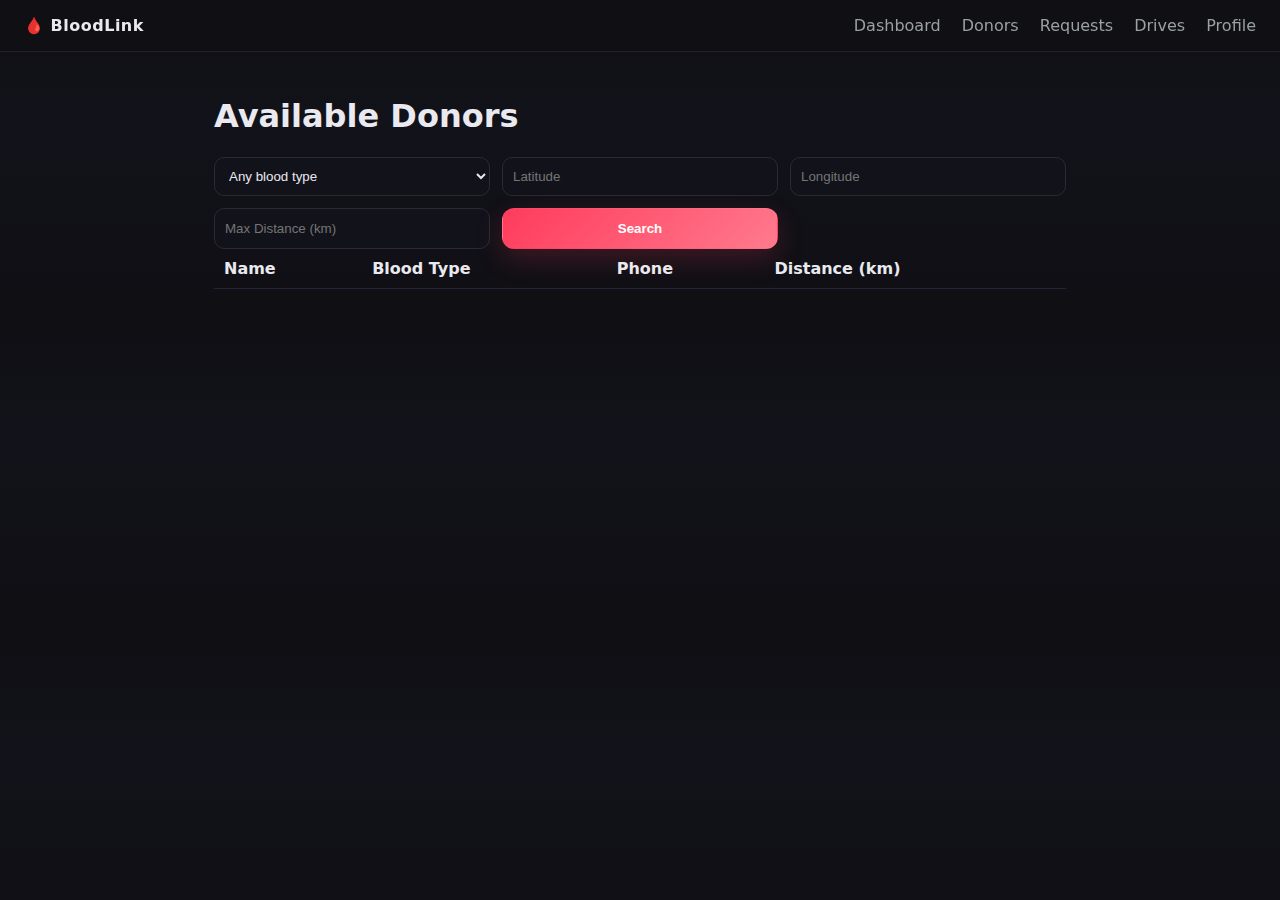
<file: frontend/pages/donors.html>
<!DOCTYPE html>
<html lang="en">
<head>
  <meta charset="UTF-8" />
  <meta name="viewport" content="width=device-width, initial-scale=1" />
  <title>Donors — BloodLink</title>
  <link rel="stylesheet" href="../css/style.css" />
</head>
<body>
  <nav class="nav">
    <div class="brand">🩸 BloodLink</div>
    <div class="links">
      <a href="dashboard.html">Dashboard</a>
      <a href="donors.html" class="active">Donors</a>
      <a href="recipients.html">Requests</a>
      <a href="drives.html">Drives</a>
      <a href="profile.html">Profile</a>
    </div>
  </nav>

  <main style="padding:24px;max-width:900px;margin:0 auto">
    <h1>Available Donors</h1>
    <div class="notice"></div>
    <div class="row">
      <select id="bloodFilter" class="input">
        <option value="">Any blood type</option>
        ${["A+","A-","B+","B-","AB+","AB-","O+","O-"].map(b=>`<option>${b}</option>`).join("")}
      </select>
      <input class="input" id="lat" placeholder="Latitude" />
      <input class="input" id="lon" placeholder="Longitude" />
      <input class="input" id="max_km" placeholder="Max Distance (km)" type="number" />
      <button class="btn primary" id="searchBtn">Search</button>
    </div>
    <table class="table" id="donorsTable">
      <thead>
        <tr><th>Name</th><th>Blood Type</th><th>Phone</th><th>Distance (km)</th></tr>
      </thead>
      <tbody></tbody>
    </table>
  </main>

  <script src="../js/app.js" type="module"></script>
  <script type="module">
    import { api, toast } from "../js/app.js";
    async function search() {
      try {
        const bt = document.getElementById("bloodFilter").value;
        const lat = document.getElementById("lat").value;
        const lon = document.getElementById("lon").value;
        const max_km = document.getElementById("max_km").value;
        const qs = new URLSearchParams({ blood_type:bt, lat, lon, max_km });
        const donors = await api(`/api/donors/?${qs}`, { auth:false });
        const tb = document.querySelector("#donorsTable tbody");
        tb.innerHTML = donors.map(d=>`<tr>
          <td>${d.name}</td>
          <td>${d.blood_type}</td>
          <td>${d.phone || "-"}</td>
          <td>${d.distance_km || "-"}</td>
        </tr>`).join("");
      } catch(e) { toast(e.message, true); }
    }
    document.getElementById("searchBtn").onclick = search;
  </script>
</body>
</html>
</file>
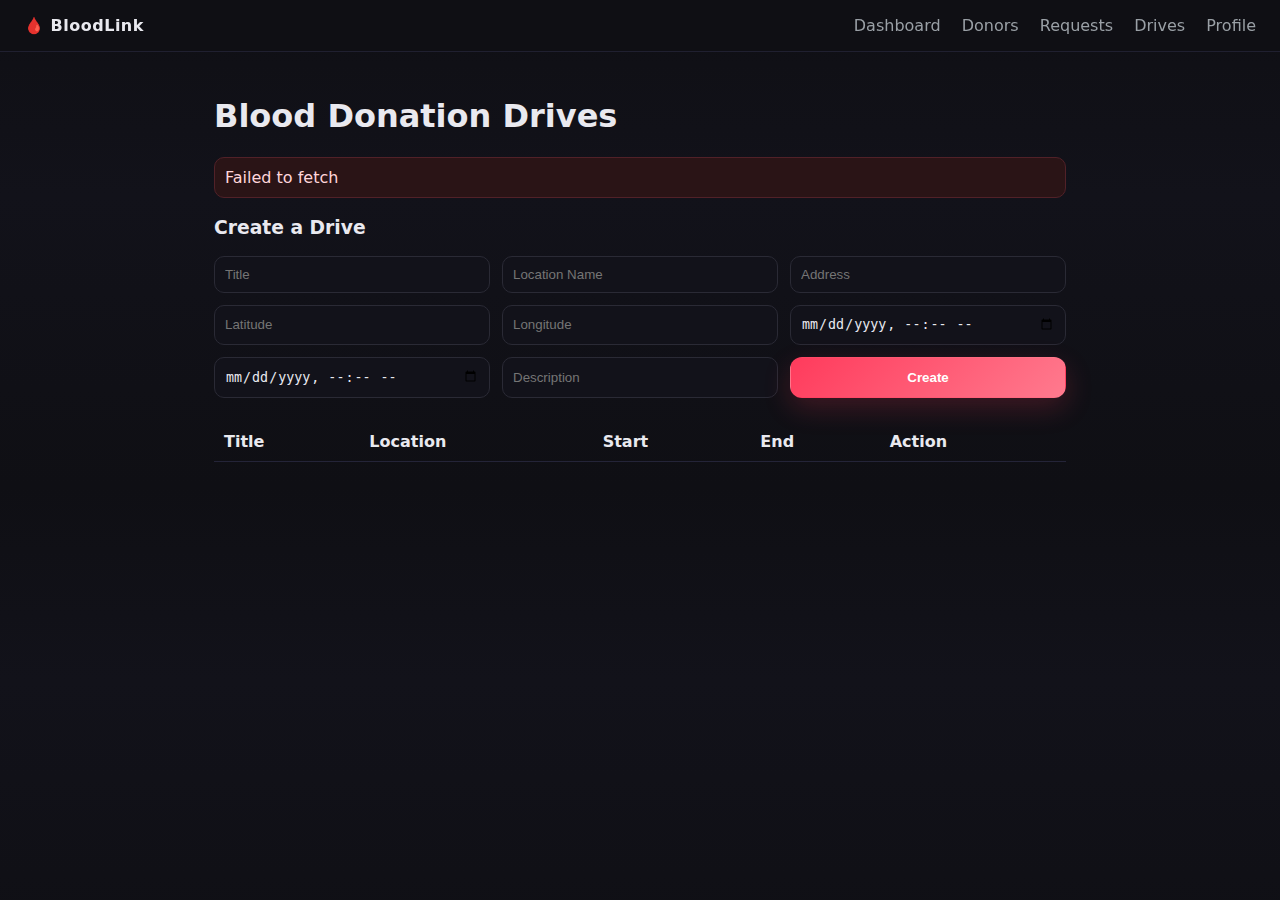
<file: frontend/pages/drives.html>
<!DOCTYPE html>
<html lang="en">
<head>
  <meta charset="UTF-8" />
  <meta name="viewport" content="width=device-width, initial-scale=1" />
  <title>Drives — BloodLink</title>
  <link rel="stylesheet" href="../css/style.css" />
</head>
<body>
  <nav class="nav">
    <div class="brand">🩸 BloodLink</div>
    <div class="links">
      <a href="dashboard.html">Dashboard</a>
      <a href="donors.html">Donors</a>
      <a href="recipients.html">Requests</a>
      <a href="drives.html" class="active">Drives</a>
      <a href="profile.html">Profile</a>
    </div>
  </nav>

  <main style="padding:24px;max-width:900px;margin:0 auto">
    <h1>Blood Donation Drives</h1>
    <div class="notice"></div>

    <section style="margin-bottom:24px">
      <h3>Create a Drive</h3>
      <div class="row">
        <input class="input" id="title" placeholder="Title" />
        <input class="input" id="location_name" placeholder="Location Name" />
        <input class="input" id="address" placeholder="Address" />
        <input class="input" id="latitude" placeholder="Latitude" />
        <input class="input" id="longitude" placeholder="Longitude" />
        <input class="input" id="start_time" type="datetime-local" />
        <input class="input" id="end_time" type="datetime-local" />
        <input class="input" id="description" placeholder="Description" />
        <button class="btn primary" id="createBtn">Create</button>
      </div>
    </section>

    <table class="table" id="drivesTable">
      <thead>
        <tr><th>Title</th><th>Location</th><th>Start</th><th>End</th><th>Action</th></tr>
      </thead>
      <tbody></tbody>
    </table>
  </main>

  <script src="../js/app.js" type="module"></script>
  <script type="module">
    import { api, toast } from "../js/app.js";

    async function loadDrives() {
      try {
        const drives = await api("/api/drives/");
        const tb = document.querySelector("#drivesTable tbody");
        tb.innerHTML = drives.map(d=>`<tr>
          <td>${d.title}</td>
          <td>${d.location_name}</td>
          <td>${new Date(d.start_time).toLocaleString()}</td>
          <td>${new Date(d.end_time).toLocaleString()}</td>
          <td><button class="btn ghost" data-id="${d.id}">Register</button></td>
        </tr>`).join("");
      } catch(e) { toast(e.message, true); }
    }

    document.getElementById("createBtn").onclick = async () => {
      try {
        const body = {
          title: v("#title"),
          location_name: v("#location_name"),
          address: v("#address"),
          latitude: v("#latitude"),
          longitude: v("#longitude"),
          start_time: document.getElementById("start_time").value,
          end_time: document.getElementById("end_time").value,
          description: v("#description")
        };
        await api("/api/drives/", { method:"POST", body });
        toast("Drive created");
        loadDrives();
      } catch(e) { toast(e.message, true); }
    };

    document.querySelector("#drivesTable").onclick = async (e) => {
      if (e.target.dataset.id) {
        await api("/api/drives/register", { method:"POST", body:{ drive_id: e.target.dataset.id } });
        toast("Registered for drive");
      }
    };

    function v(sel) { return document.querySelector(sel)?.value?.trim(); }

    loadDrives();
  </script>
</body>
</html>
</file>
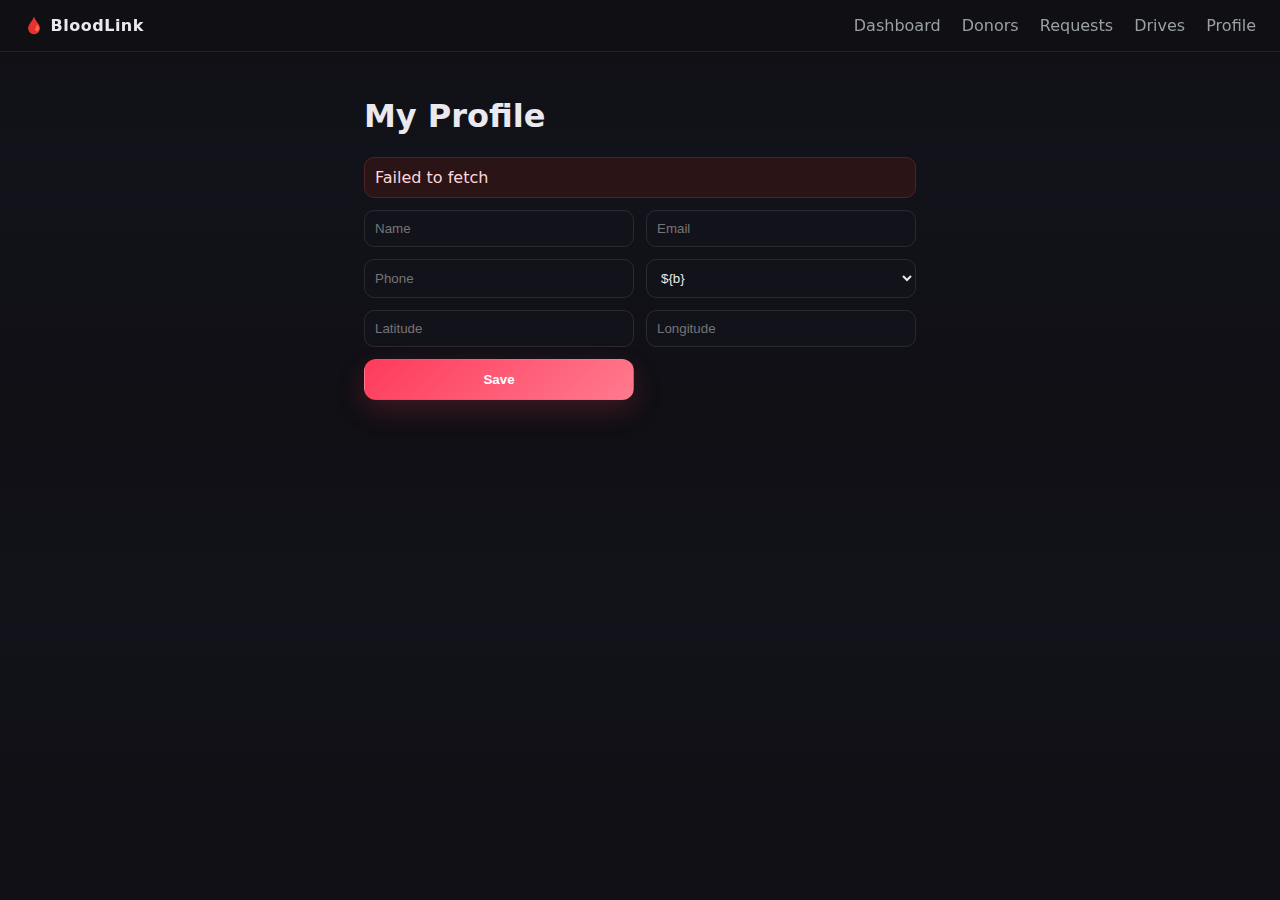
<file: frontend/pages/profile.html>
<!DOCTYPE html>
<html lang="en">
<head>
  <meta charset="UTF-8" />
  <meta name="viewport" content="width=device-width, initial-scale=1" />
  <title>Profile — BloodLink</title>
  <link rel="stylesheet" href="../css/style.css" />
</head>
<body>
  <nav class="nav">
    <div class="brand">🩸 BloodLink</div>
    <div class="links">
      <a href="dashboard.html">Dashboard</a>
      <a href="donors.html">Donors</a>
      <a href="recipients.html">Requests</a>
      <a href="drives.html">Drives</a>
      <a href="profile.html" class="active">Profile</a>
    </div>
  </nav>

  <main style="padding:24px;max-width:600px;margin:0 auto">
    <h1>My Profile</h1>
    <div class="notice"></div>
    <form id="profileForm" class="row">
      <input class="input" name="name" placeholder="Name" />
      <input class="input" name="email" placeholder="Email" disabled />
      <input class="input" name="phone" placeholder="Phone" />
      <select class="input" name="blood_type">
        ${["A+","A-","B+","B-","AB+","AB-","O+","O-"].map(b=>`<option>${b}</option>`).join("")}
      </select>
      <input class="input" name="latitude" placeholder="Latitude" />
      <input class="input" name="longitude" placeholder="Longitude" />
      <button class="btn primary" type="submit">Save</button>
    </form>
  </main>

  <script src="../js/app.js" type="module"></script>
  <script type="module">
    import { state, api, toast } from "../js/app.js";
    async function load() {
      try {
        const me = await api("/api/auth/me");
        state.me = me;
        for (const k in me) {
          const el = document.querySelector(`[name=${k}]`);
          if (el) el.value = me[k] || "";
        }
      } catch(e) { toast(e.message, true); }
    }
    load();
    document.getElementById("profileForm").onsubmit = async (e) => {
      e.preventDefault();
      const body = {};
      new FormData(e.target).forEach((v,k)=>body[k]=v);
      try {
        await api("/api/auth/me", { method:"PUT", body });
        toast("Profile updated");
      } catch(e) { toast(e.message, true); }
    }
  </script>
</body>
</html>
</file>
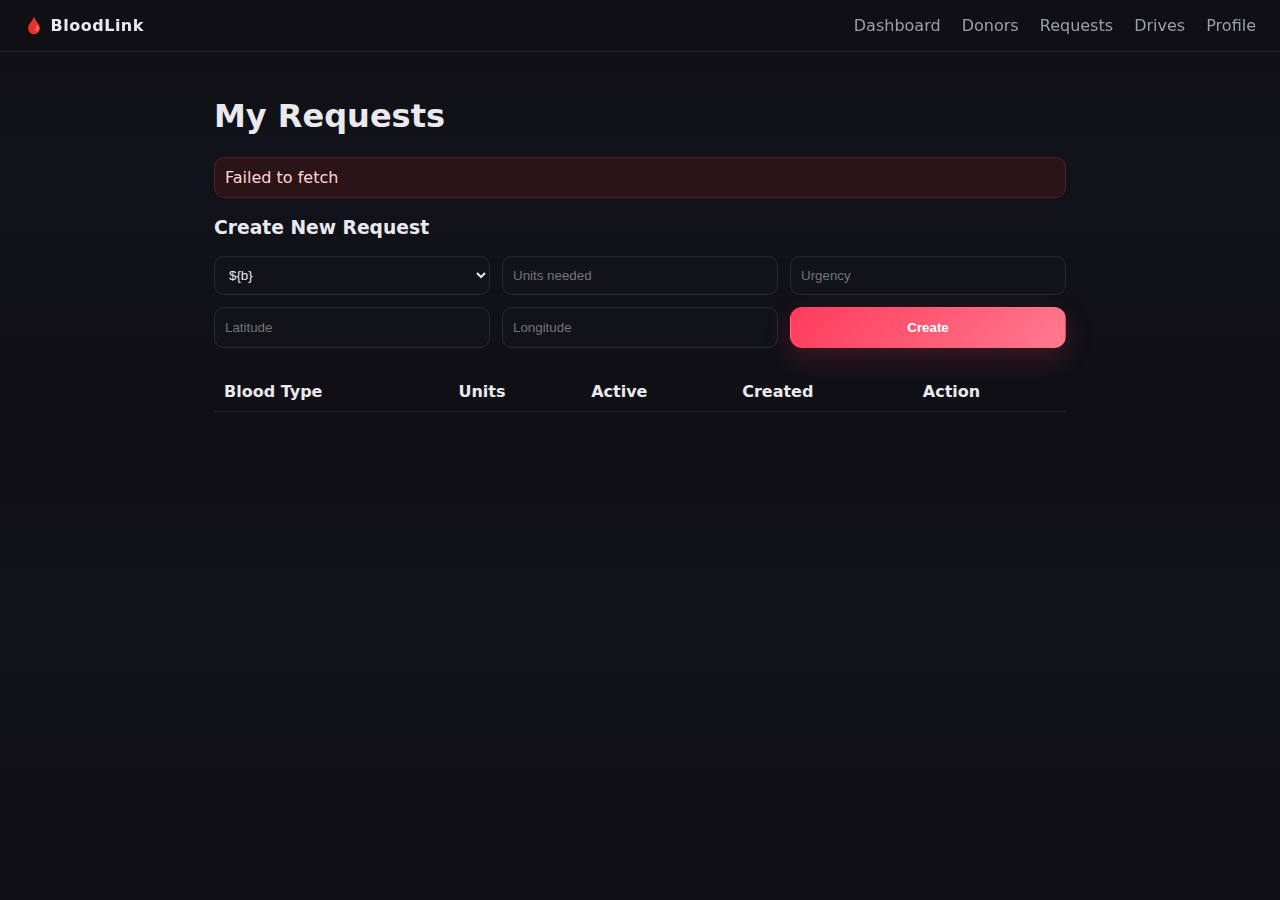
<file: frontend/pages/recipients.html>
<!DOCTYPE html>
<html lang="en">
<head>
  <meta charset="UTF-8" />
  <meta name="viewport" content="width=device-width, initial-scale=1" />
  <title>Requests — BloodLink</title>
  <link rel="stylesheet" href="../css/style.css" />
</head>
<body>
  <nav class="nav">
    <div class="brand">🩸 BloodLink</div>
    <div class="links">
      <a href="dashboard.html">Dashboard</a>
      <a href="donors.html">Donors</a>
      <a href="recipients.html" class="active">Requests</a>
      <a href="drives.html">Drives</a>
      <a href="profile.html">Profile</a>
    </div>
  </nav>

  <main style="padding:24px;max-width:900px;margin:0 auto">
    <h1>My Requests</h1>
    <div class="notice"></div>
    <section style="margin-bottom:24px">
      <h3>Create New Request</h3>
      <div class="row">
        <select id="blood_type" class="input">
          ${["A+","A-","B+","B-","AB+","AB-","O+","O-"].map(b=>`<option>${b}</option>`).join("")}
        </select>
        <input class="input" id="units_needed" placeholder="Units needed" type="number" />
        <input class="input" id="urgency" placeholder="Urgency" />
        <input class="input" id="latitude" placeholder="Latitude" />
        <input class="input" id="longitude" placeholder="Longitude" />
        <button class="btn primary" id="createBtn">Create</button>
      </div>
    </section>

    <table class="table" id="reqTable">
      <thead>
        <tr><th>Blood Type</th><th>Units</th><th>Active</th><th>Created</th><th>Action</th></tr>
      </thead>
      <tbody></tbody>
    </table>
  </main>

  <script src="../js/app.js" type="module"></script>
  <script type="module">
    import { api, toast } from "../js/app.js";

    async function loadRequests() {
      try {
        const data = await api("/api/recipients/requests");
        const tb = document.querySelector("#reqTable tbody");
        tb.innerHTML = data.map(r=>`<tr>
          <td>${r.blood_type_needed}</td>
          <td>${r.units_needed}</td>
          <td>${r.active ? "✅" : "❌"}</td>
          <td>${new Date(r.created_at).toLocaleString()}</td>
          <td>${r.active ? `<button class="btn ghost" data-id="${r.id}">Close</button>` : ""}</td>
        </tr>`).join("");
      } catch(e) { toast(e.message, true); }
    }

    document.getElementById("createBtn").onclick = async () => {
      try {
        const body = {
          blood_type_needed: document.getElementById("blood_type").value,
          units_needed: document.getElementById("units_needed").value,
          urgency: document.getElementById("urgency").value,
          latitude: document.getElementById("latitude").value,
          longitude: document.getElementById("longitude").value
        };
        await api("/api/recipients/request", { method:"POST", body });
        toast("Request created");
        loadRequests();
      } catch(e) { toast(e.message, true); }
    };

    document.querySelector("#reqTable").onclick = async (e) => {
      if (e.target.dataset.id) {
        await api("/api/recipients/close", { method:"POST", body:{ request_id: e.target.dataset.id } });
        toast("Request closed");
        loadRequests();
      }
    };

    loadRequests();
  </script>
</body>
</html>
</file>
<file: frontend/css/style.css>
:root{
  --bg:#0f0f14; --card:#171720; --accent:#ff3b5c; --accent-2:#ff7a8e;
  --text:#e9e9ef; --muted:#9aa0a6; --ok:#27d17f; --warn:#ffb020;
}
*{box-sizing:border-box}
body{margin:0;font-family:Inter,system-ui,-apple-system,Segoe UI,Roboto,Arial,sans-serif;background:linear-gradient(180deg,#0f0f14,#12121a 40%,#0f0f14);color:var(--text)}
.nav{display:flex;justify-content:space-between;align-items:center;padding:16px 24px;background:rgba(15,15,20,.7);backdrop-filter:blur(12px);position:sticky;top:0;border-bottom:1px solid #202030}
.nav .brand{font-weight:700;letter-spacing:.5px}
.nav .links a{color:var(--muted);margin-left:16px;text-decoration:none}
.nav .links a:hover{color:var(--text)}
.hero{padding:72px 24px;text-align:center;max-width:900px;margin:0 auto}
.hero h1{font-size:42px;margin:0 0 12px}
.hero p{color:var(--muted);margin:0 0 24px}
.btn{padding:12px 18px;border-radius:12px;border:1px solid transparent;cursor:pointer;font-weight:600}
.btn.primary{background:linear-gradient(135deg,var(--accent),var(--accent-2));color:white;box-shadow:0 10px 28px rgba(255,59,92,.2)}
.btn.ghost{background:transparent;border-color:#2a2a35;color:var(--text)}
.features{display:grid;grid-template-columns:repeat(auto-fit,minmax(240px,1fr));gap:16px;padding:24px;max-width:1100px;margin:0 auto}
.card{background:var(--card);padding:18px;border:1px solid #232334;border-radius:16px}
.card h3{margin:0 0 8px}
.footer{padding:32px;text-align:center;color:var(--muted)}
.table{width:100%;border-collapse:collapse}
.table th,.table td{padding:10px;border-bottom:1px solid #242438;text-align:left}
.input, select{width:100%;padding:10px;border-radius:10px;border:1px solid #2a2a35;background:#12121a;color:var(--text)}
.row{display:grid;grid-template-columns:repeat(auto-fit,minmax(220px,1fr));gap:12px}
.modal{position:fixed;inset:0;background:rgba(0,0,0,.5);display:none;align-items:center;justify-content:center}
.modal .sheet{background:#14141d;border:1px solid #232334;padding:18px;border-radius:14px;max-width:420px;width:95%}
.modal h3{margin-top:0}
.notice{padding:10px;border-radius:10px;background:#10231b;border:1px solid #1b3c29;color:#d6ffe8;display:none;margin-bottom:12px}
.notice.error{background:#2a1416;border-color:#512128;color:#ffd6db}
.badge{padding:4px 8px;border-radius:20px;background:#222;color:#ddd;font-size:12px}
</file>
